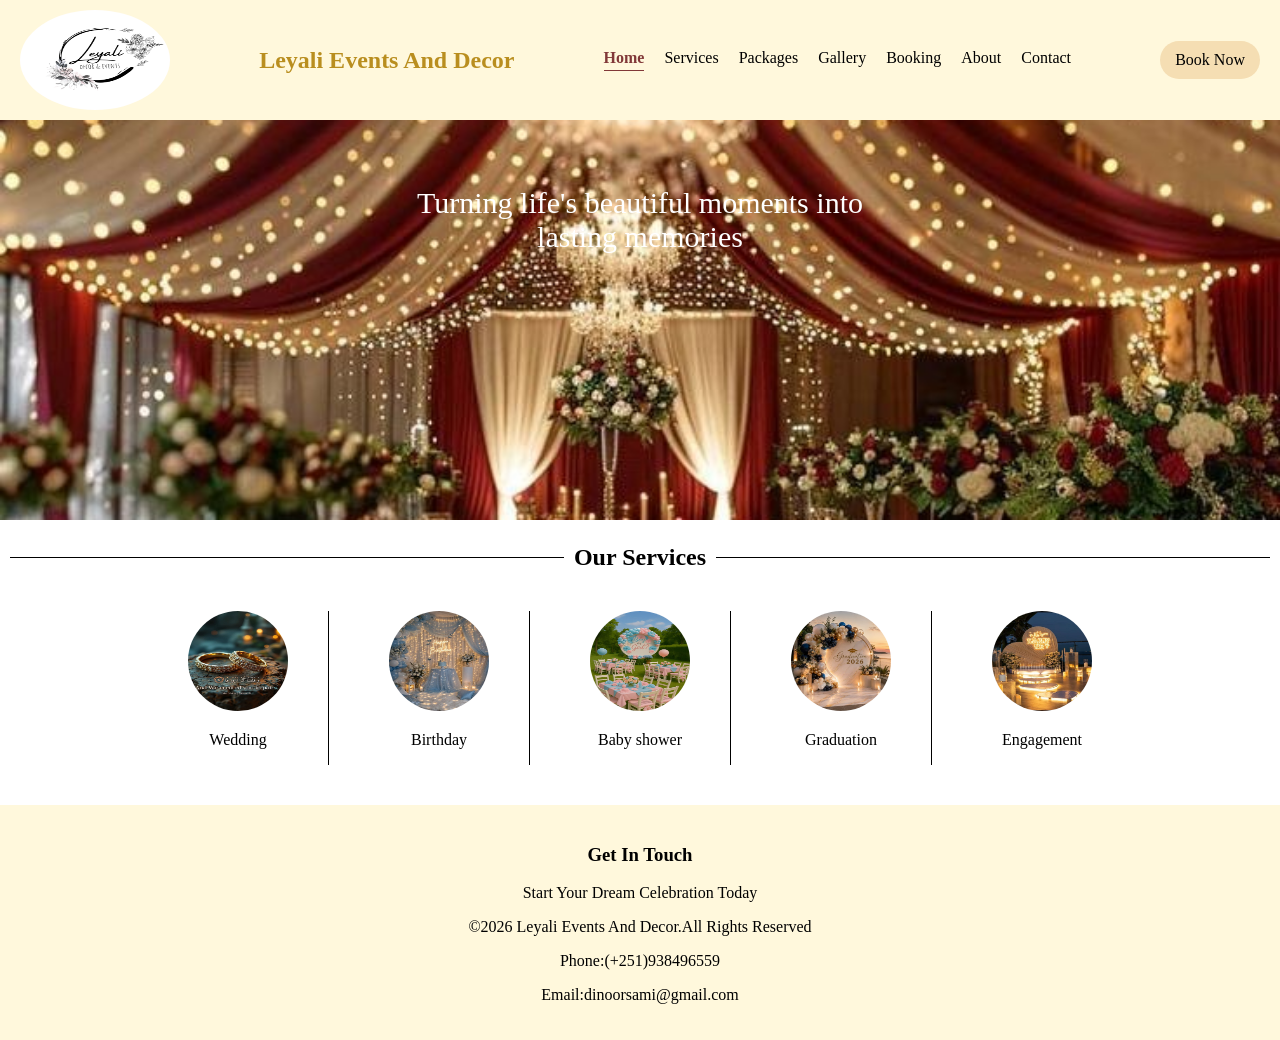
<file: index.html>
<!DOCTYPE html>
<html lang="en">
<head>
  <meta charset="UTF-8">
  <meta name="viewport" content="width=device-width, initial-scale=1.0">
  <title>Home |Leyali Events And Decor</title>
  <link rel="stylesheet" href="style.css">
</head>
<body>
  <section class="first">
  <img src="images/logo 2.PNG" id="logo" alt="Leyali Events and Decor Logo">
  <h1>Leyali Events And Decor</h1>
  <nav id="home">
    <a href="index.html" class="active">Home</a>
    <a href="services.html">Services</a>
    <a href="Packages.html">Packages</a>
    <a href="gallery.html">Gallery</a>
    <a href="booking.html">Booking</a>
    <a href="about.html">About</a>
    <a href="contact.html">Contact</a>
    </nav>
     <a href="booking.html"class="book">Book Now</a>
     </section>
     <div class="banner"> 
     <img src="images/wedding7.jpg" id="new" alt="pic">
     <p>Turning life's beautiful moments into<br>
       lasting memories</p>
     </div>
  
    <h2 id="our">Our Services</h2>
    
    <ul class="Gallery">
    <li>
    <img src="images/ring3.jpg"alt="wedding picture">
    <p>Wedding</p> 
    </li> 
    <li>
    <img src="images/birthday5.jpg"alt="birthday picture">
    <p>Birthday</p>
    </li> 
    <li>
    <img src="images/babyshower4.jpg"alt="baby shower picture">
    <p>Baby shower</p>
    </li> 
    <li>
    <img src="images/graduating4.jpg"alt="graduation picture">
    <p>Graduation</p>
    </li> 
    <li>
    <img src="images/engagement3.jpg"alt="engagement picture">
    <p>Engagement</p>
    </li>
    </ul>
    
  <footer>
    <h3 id="decor">Get In Touch</h3>
    <p>Start Your Dream Celebration Today</p>
    <p>&copy;2026 Leyali Events And Decor.All Rights Reserved </p>
    <p>Phone:(+251)938496559</p>
    <p>Email:dinoorsami@gmail.com</p>
  </footer>
</body>
</html>
</file>
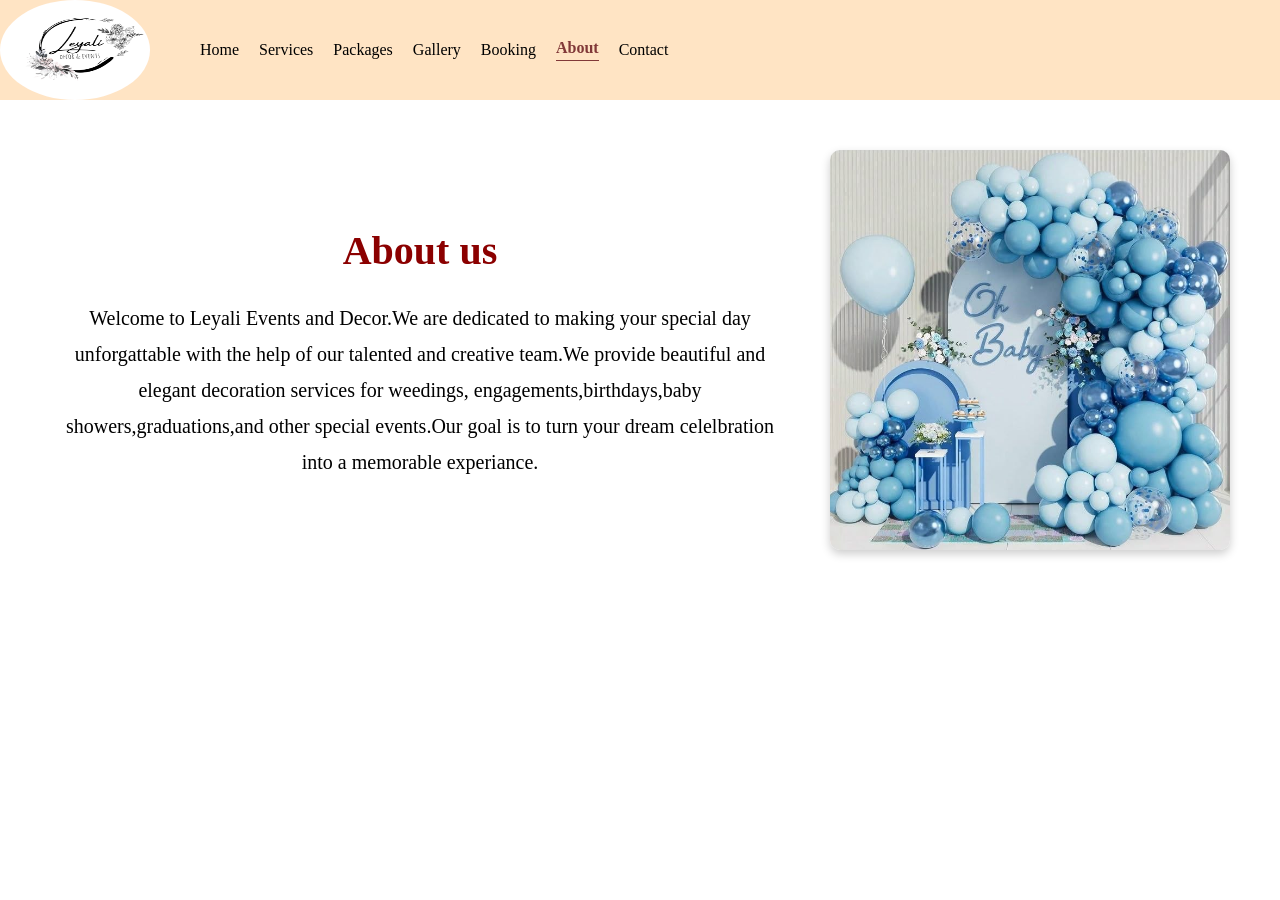
<file: about.html>
<!DOCTYPE html>
<html lang="en">
<head>
  <meta charset="UTF-8">
  <meta name="viewport" content="width=device-width, initial-scale=1.0">
  <title>about |Leyali Events And Decor</title>
  <link rel="stylesheet" href="style.css">
</head>
<body>
  <section class="styles">
  <img src="images/logo 2.PNG"class="logoo"alt="Leyali Events and Decor Logo">
  <nav class="homee">
    <a href="index.html">Home</a>
    <a href="services.html">Services</a>
    <a href="packages.html">Packages</a>
    <a href="gallery.html">Gallery</a>
    <a href="booking.html">Booking</a>
    <a href="about.html"class="active">About</a>
    <a href="contact.html">Contact</a>
  </nav>
  </section>
  <div class="about">
  <div class="about-text">
    <h1>About us</h1>
  <p>Welcome to Leyali Events and Decor.We are 
    dedicated to making your special day 
    unforgattable with the help of our talented 
    and creative team.We provide beautiful and
    elegant decoration services for weedings,
    engagements,birthdays,baby showers,graduations,and 
    other special events.Our goal is to turn your dream
    celelbration into a memorable experiance.
</p>
</div>
<img src="images/new 6.jpg"alt="picture">
</div>
</body>
</html>
</file>
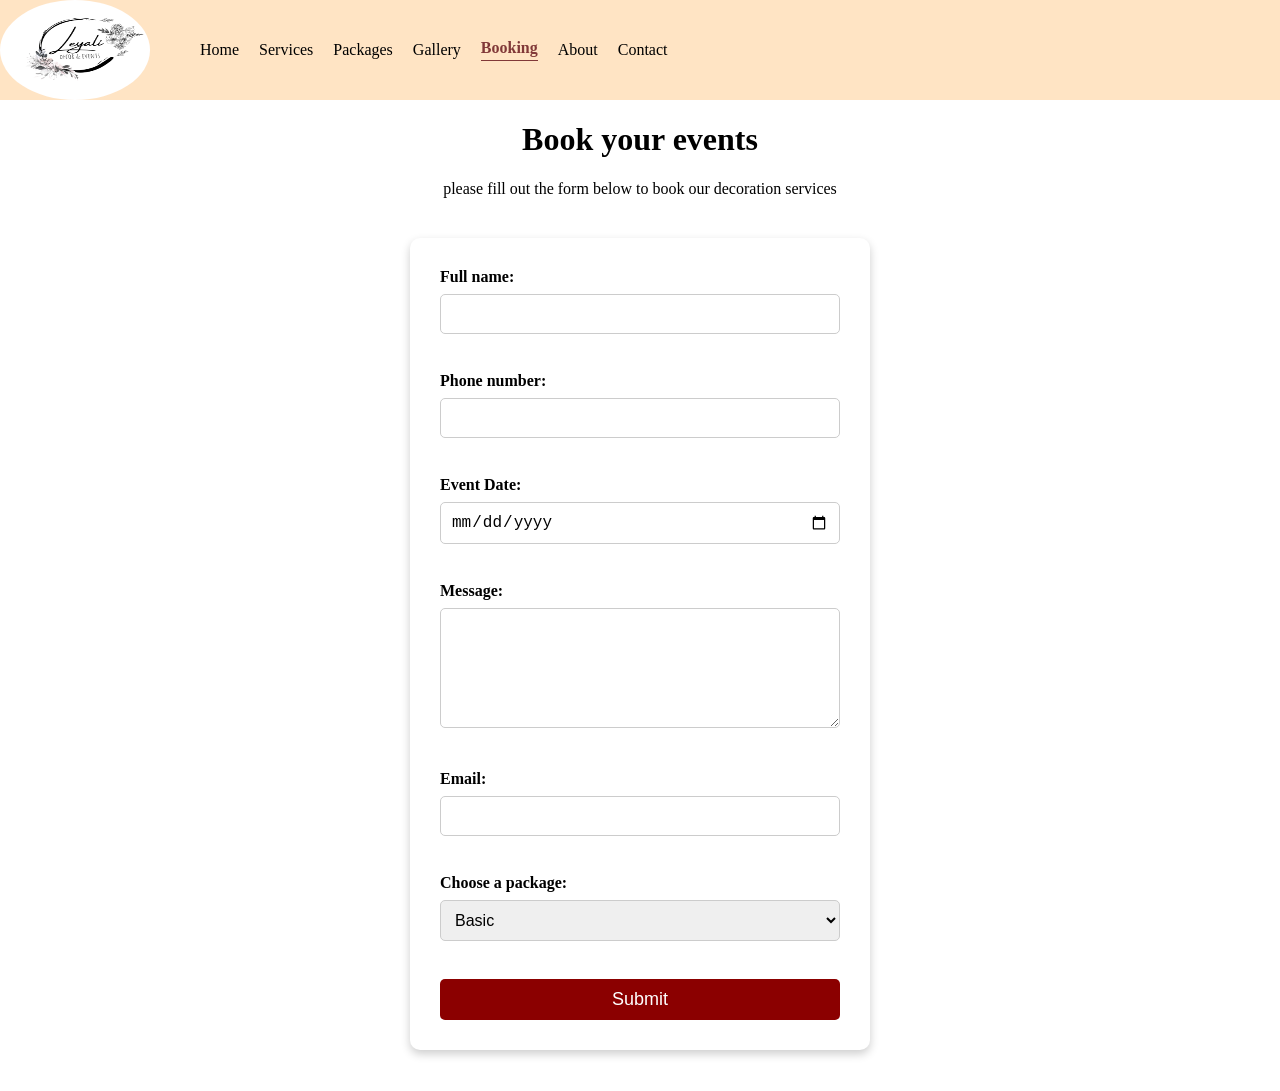
<file: booking.html>
<!DOCTYPE html>
<html lang="en">
<head>
  <meta charset="UTF-8">
  <meta name="viewport" content="width=device-width, initial-scale=1.0">
  <title>booking | Leyali Events And Decor</title>
  <link rel="stylesheet" href="style.css">
</head>
<body>
  <section class="styles">
   <img src="images/logo 2.PNG"class="logoo"alt="Leyali Events and Decor Logo">
  <nav class="homee">
    <a href="index.html">Home</a>
    <a href="services.html">Services</a>
    <a href="packages.html">Packages</a>
    <a href="gallery.html">Gallery</a>
    <a href="booking.html"class="active">Booking</a>
    <a href="about.html">About</a>
    <a href="contact.html">Contact</a>
  </nav>
  </section>
  <h1>Book your events</h1>
  <p>please fill out the form below to book our decoration services</p>
  <form action="https://formsubmit.co/dinoorsami@gmail.com" method="POST">
  <label for="fullname">Full name:</label>
  <input type="text"id="fullname" name="Full Name" required><br><br>  


  <label for="phone">Phone number:</label>
  <input type="tel"id="phone" name="Phone number" required><br><br>  


  <label for="day">Event Date:</label>
  <input type="date"id="day" name="event date" required><br><br>  


  <label for="message">Message:</label>
  <textarea id="message" name="Message"></textarea><br><br>



  <label for="email">Email:</label>
  <input type="email"id="email"name="Email" required><br><br>



  <label for="package">Choose a package:</label>
  <select id="package" name="package">
    <option>Basic</option>
    <option>Premium</option>
    <option>Luxury</option>
  </select><br><br>
<button type="submit">Submit</button>
  </form>
</body>
</html>
</file>
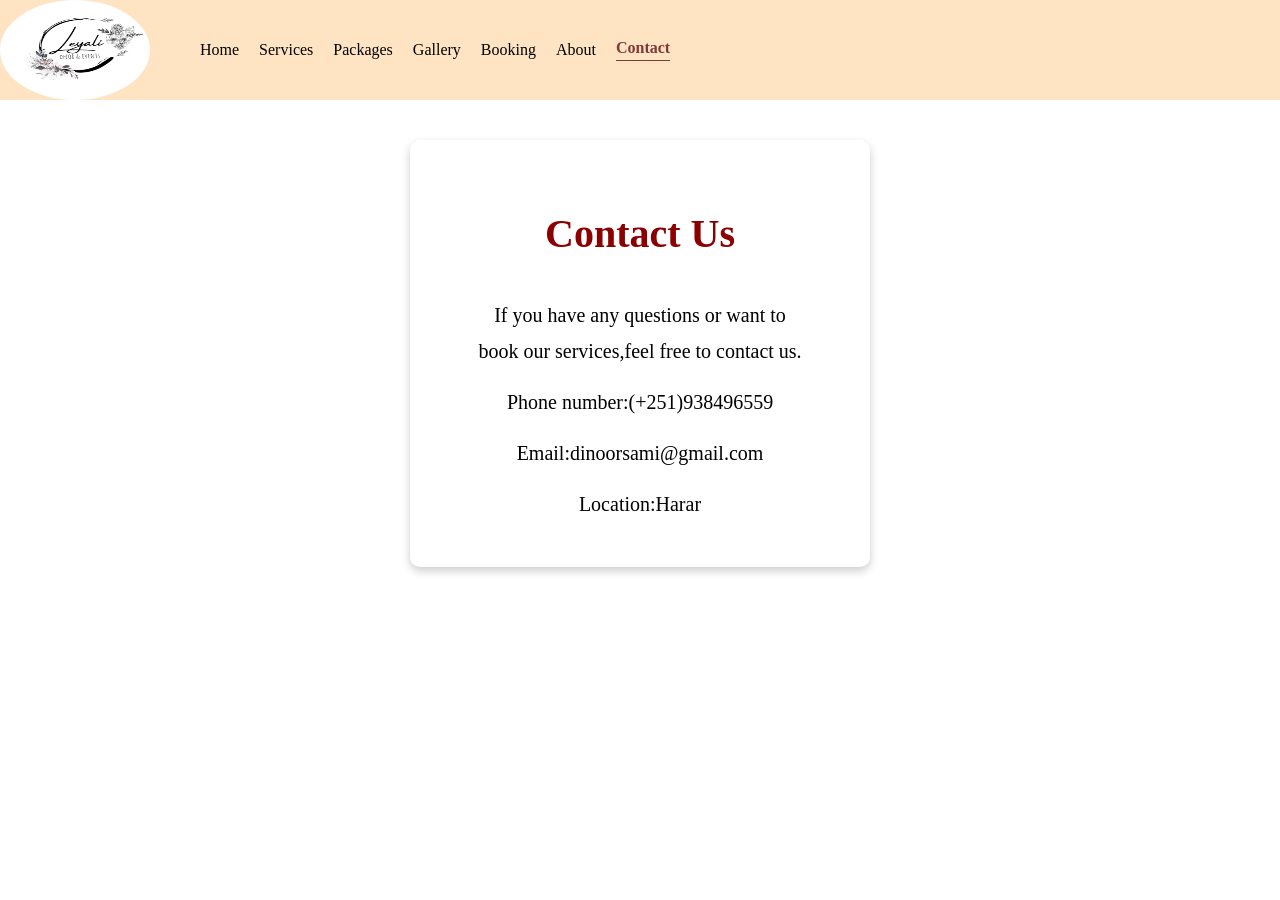
<file: contact.html>
<!DOCTYPE html>
<html lang="en">
<head>
  <meta charset="UTF-8">
  <meta name="viewport" content="width=device-width, initial-scale=1.0">
  <title>contact | Leyali Events And Decor</title>
  <link rel="stylesheet" href="style.css">
</head>
<body>
  <section class="styles">
  <img src="images/logo 2.PNG"class="logoo"alt="Leyali Events and Decor Logo">
   <nav  class="homee">
    <a href="index.html">Home</a>
    <a href="services.html">Services</a>
    <a href="Packages.html">Packages</a>
    <a href="gallery.html">Gallery</a>
    <a href="booking.html">Booking</a>
    <a href="about.html">About</a>
    <a href="contact.html"class="active">Contact</a>
    </nav>
    </section>
    <div class="contact-box">
    <h1>Contact Us</h1>
    <p>If you have any questions or want to <br>
    book our services,feel free to contact us.
  </p>
  <p>Phone number:(+251)938496559</p>
  <p>Email:dinoorsami@gmail.com</p>
  <p>Location:Harar</p>
  </div>
</body>
</html>
</file>
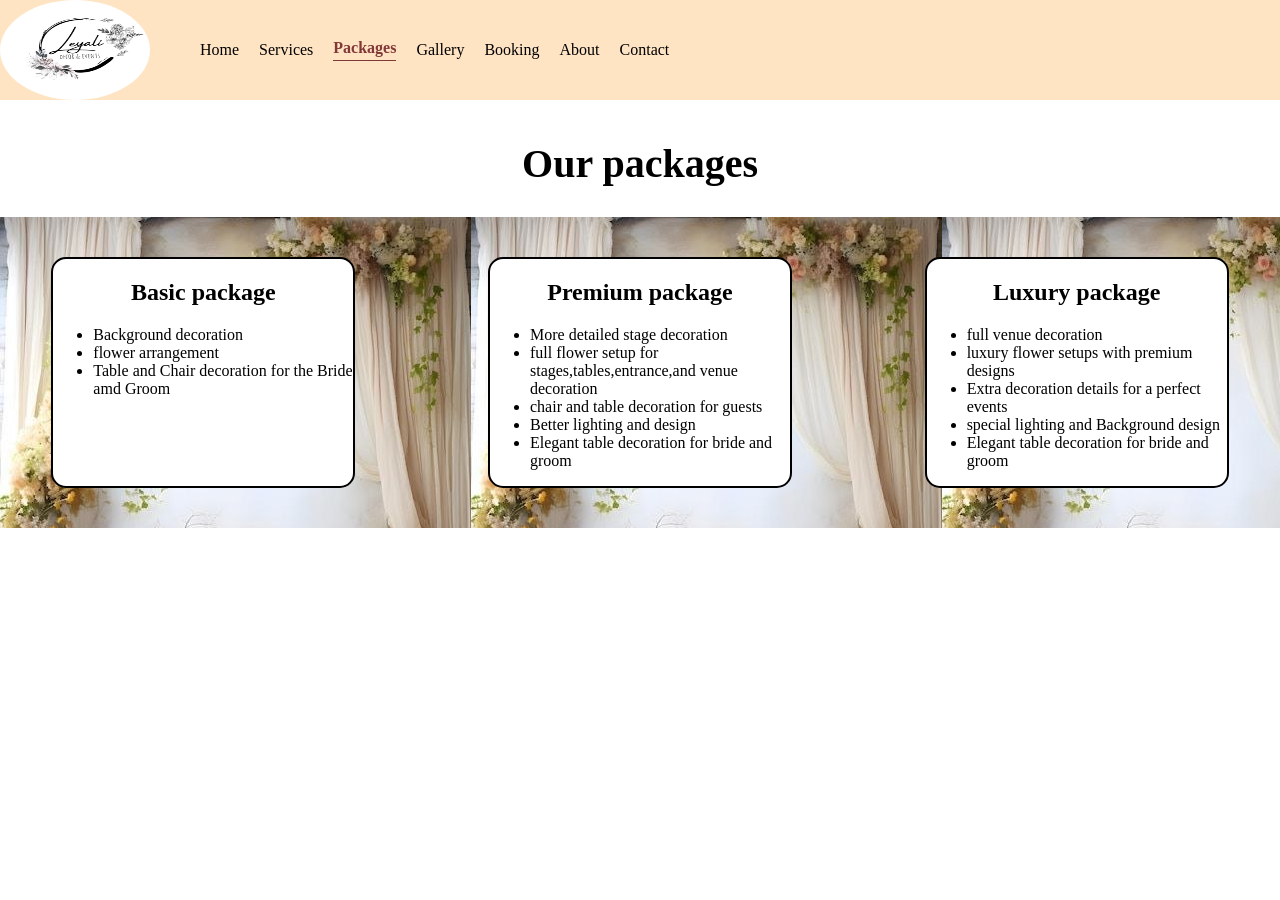
<file: packages.html>
<!DOCTYPE html>
<html lang="en">
<head>
  <meta charset="UTF-8">
  <meta name="viewport" content="width=device-width, initial-scale=1.0">
  <title>package | Leyali Events And Decor</title>
   <link rel="stylesheet" href="style.css">
</head>
<body>
  <section class="styles">
  <img src="images/logo 2.PNG"class="logoo"alt="Leyali Events and Decor Logo">
   <nav class="homee">
    <a href="index.html">Home</a>
    <a href="services.html">Services</a>
    <a href="Packages.html" class="active">Packages</a>
    <a href="gallery.html">Gallery</a>
    <a href="booking.html">Booking</a>
    <a href="about.html">About</a>
    <a href="contact.html">Contact</a>
    </nav>
    </section>
    <section id="image">
    <section class="bannerrr">
    <h1>Our packages</h1>
    </section>
    <div class="package-cards">
    <div class="cards">
  <h2>Basic package</h2>
  <ul>
    <li>Background decoration</li>
    <li>flower arrangement</li>
    <li>Table and Chair decoration for the Bride amd Groom</li>
  </ul>
  </div>
  <div class="cards">
  <h2>Premium package</h2>
  <ul>
    <li>More detailed stage decoration</li>
    <li>full flower setup for stages,tables,entrance,and venue decoration</li>
    <li>chair and table decoration for guests</li>
    <li>Better lighting and design</li>
    <li>Elegant table decoration for bride and groom</li>
  </ul>
  </div>

  <div class="cards">
  <h2>Luxury package</h2>
  <ul>
    <li>full venue decoration</li>
    <li>luxury flower setups with premium designs</li>
    <li>Extra decoration details for a perfect events</li>
    <li>special lighting and Background design</li>
    <li>Elegant table decoration for bride and groom</li>
  </ul>
</div>
</div>
</section>
</body>
</html>
</file>
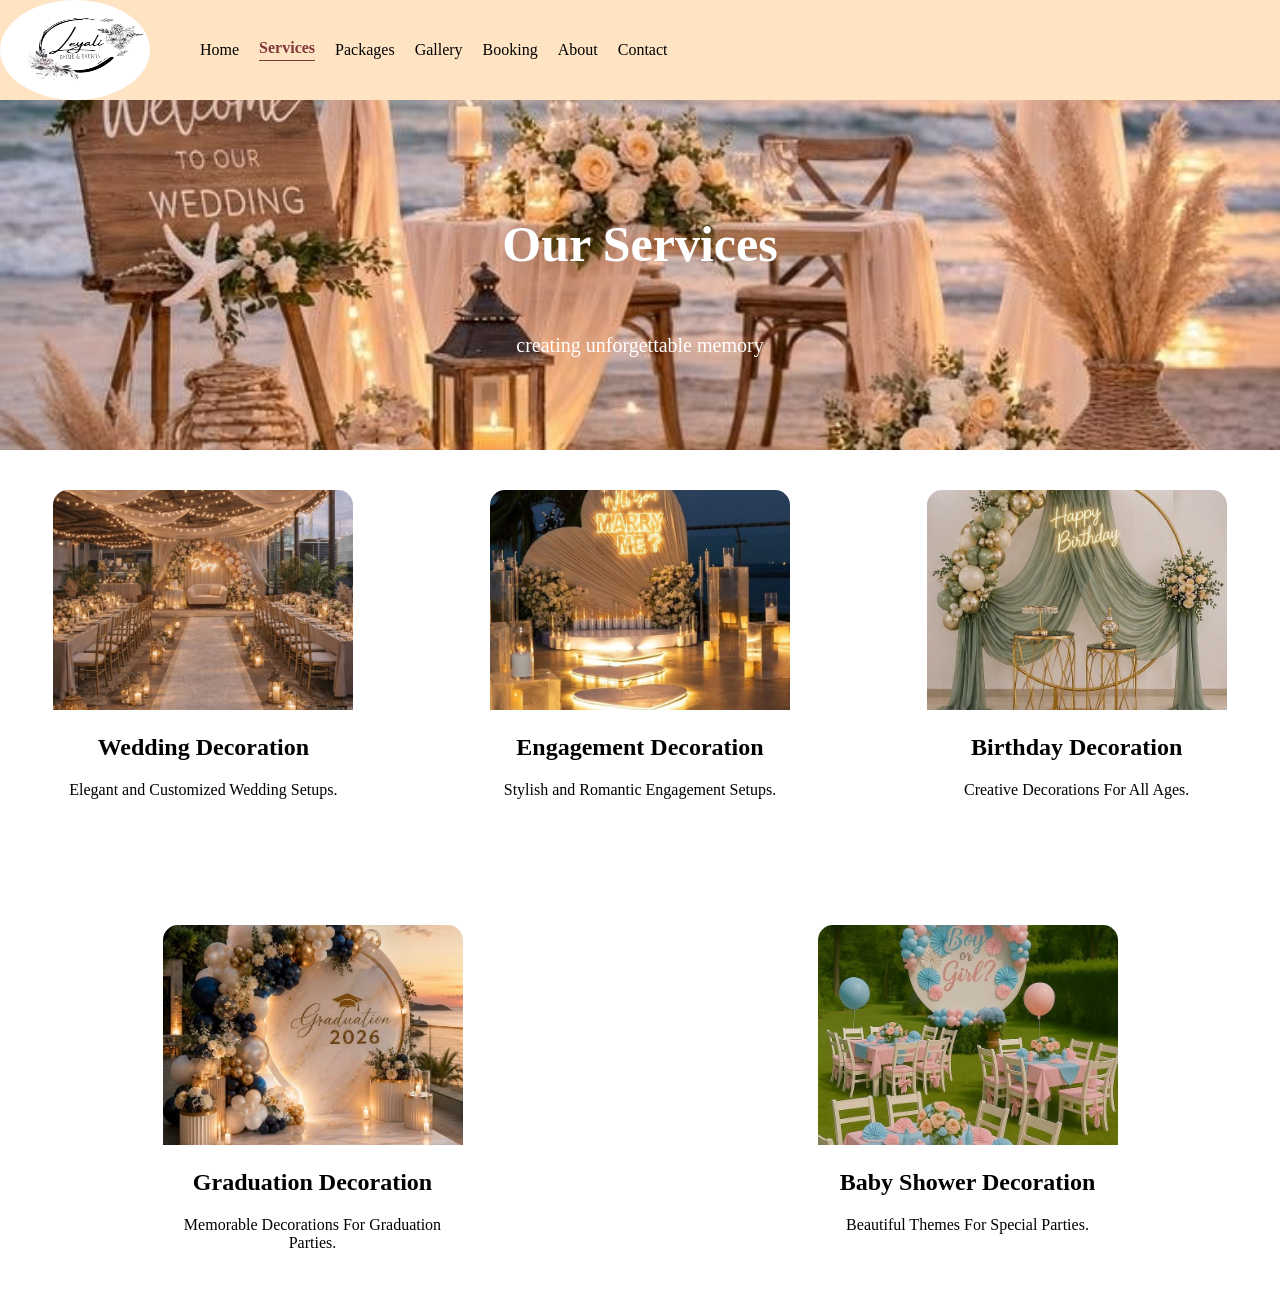
<file: services.html>
<!DOCTYPE html>
<html lang="en">
<head>
  <meta charset="UTF-8">
  <meta name="viewport" content="width=device-width, initial-scale=1.0">
  <link rel="stylesheet" href="style.css">
</head>
<body>
  <div class="styles">
   <img src="images/logo 2.PNG"class="logoo"alt="Events and Decor Logo">
  <nav class="homee">
    <a href="index.html">Home</a>
    <a href="services.html"class="active">Services</a>
    <a href="packages.html">Packages</a>
    <a href="gallery.html">Gallery</a>
    <a href="booking.html">Booking</a>
    <a href="about.html">About</a>
    <a href="contact.html">Contact</a>
  </nav>
  </div>
  <main>
  <section class="bannerr">
  <h1>Our Services</h1>
  <p>creating unforgettable memory</p>
  </section>
 <div class="services">
  <div class="service-card">
  <img src="images/wedding5.jpg"alt="wedding decoration">
  <h2>Wedding Decoration</h2>
  <p>Elegant and Customized Wedding Setups.</p>
  </div>

  <div class="service-card">
  <img src="images/engagement3.jpg" alt="engagement decoration">
  <h2>Engagement Decoration</h2>
  <p>Stylish and Romantic Engagement Setups.</p>
  </div>

  <div class="service-card">
  <img src="images/birthday11.jpg" alt="birthday decoration">
  <h2>Birthday Decoration</h2>
  <p>Creative Decorations For All Ages.</p>
  </div>

  <div class="service-card">
  <img src="images/graduating4.jpg" alt="graduation decoration">
  <h2>Graduation Decoration</h2>
  <p>Memorable Decorations For Graduation Parties.</p>
  </div>

  <div class="service-card">
  <img src="images/babyshower4.jpg" alt="baby shower decoration">
  <h2>Baby Shower Decoration</h2>
  <p>Beautiful Themes For Special Parties.</p>
  </div> 
  </div>
  </main>
</body>
</html>
</file>
<file: style.css>
body{ 
  font-family:georgia,serif;
  background-color:white;
  margin: 0px;
}
.first{
  display:flex;
  align-items:center;
  justify-content: space-between;
  background-color:cornsilk;
  padding:10px 20px;

}
.first h1{
  color:rgb(185, 142, 31);
  font-family:'Times New Roman';}

#home {
  display: flex;
  gap: 20px;
  flex-wrap:wrap;
  justify-content:center;
 
}

a{
  text-decoration: none;
   color:black;
}
.active{
  padding-bottom: 3px;
  border-bottom: 1px solid;
  color:rgb(129, 56, 56);
  font-weight: bold;


}
.book{
  background-color: wheat;
  padding: 10px;
  padding-right: 15px;
  padding-left: 15px;
  border-radius: 40px;
}
#logo{
  width: 150px;
  height: 100px;
  border-radius: 50%;
}
#new{
  height:400px;
  width: 100%;
  object-fit: cover;
  
}
.banner p{
  position: absolute;
  top:70px;
  left:50%;
  transform: translate(-50%,-50%);
  color:white;
  font-size: 25px;
  font-size: 30px;

}
.banner{
   position: relative;
  }

#our{
  display: flex;
  align-items: center;
}
#our::before,
#our::after {
  content:"";
  flex:1;
  border-bottom:1px solid black;
  margin:0 10px;
}
.Gallery{
  display: flex;
  gap:20px;
  list-style: none;
  justify-content: center;
  align-items: center;
  padding: 0;
  margin: 40px auto;
}
.Gallery li{
  text-align: center;
  border-right: 1px solid black;
  padding:0 40px;

}
.Gallery li:last-child{
  border-right: none;
}
.Gallery img {
  width: 100px;
  height: 100px;
  border-radius: 50%;

}
footer{
  background-color:cornsilk;
  color: black;
  text-align: center;
  padding: 20px;
}
#decor::before,
#decor::after{
  content:"";
  flex:1;
  border-bottom:1px solid black;
  margin:0 10px;
}
.styles{
  display:flex;
  gap:50px;
  background-color: bisque;
}
.bannerr{
  background-image:url(images/backgroud\ 3.jpg) ;
  background-color: bisque;
  background-size: cover;
  background-position: center;
   height: 350px;
   display:flex;
   flex-direction: column;
   justify-content: center;
   align-items: center;

}
.bannerr h1{
  color:white;
  font-size: 50px;
}
.bannerr p{
  color: white;
  font-size: 20px;

}
.service-card{
  width: 300px;
  background: white;
  border-radius: 15px;
  margin: 40px auto;
  overflow: hidden;
  justify-content: center;
  text-align: center;
}
.services{
  display: flex;
  flex-wrap: wrap;
  justify-content: center;
  gap: 30px;
  background-color: white;
} 

.service-card img{
  width: 100%;
  height: 220px;
  object-fit: cover;

}
.cards{
  width: 300px;
  background: white;
  border-radius: 15px;
  margin: 40px auto;
  overflow: hidden;
  border: 2px solid black;
  
}
.cards h2{
  text-align: center;
}
.package-cards{
  display: flex;
  flex-wrap: wrap;
  justify-content: center;
  gap: 30px;
  background-image: url(images/simple\ 7.jpg);

}
.bannerrr h1{
  color:black;
  font-size: 40px;
  text-align: center;
  margin-bottom: 30px;
  
  
}
.logoo{
  width: 150px;
  height: 100px;
  border-radius: 50%;
}
.homee{
   display: flex;
   gap: 20px;
   align-items: center;
}
.gallery{
  display :flex ;
  flex-wrap:wrap;
  justify-content: center;
  gap: 20px;
  margin-bottom: 40px;
}
.gallery img{
  width: 300px;
  height: 220px;
  object-fit: cover;
  border-radius: 10px;
}
#heading{
  text-align: center;
  font-size: 40px;
  color:black;
  margin-top: 30px;
  margin-bottom: 10px;
}
.head{
  text-align: center;
  font-size: 25px;
  color: black;
  margin-top: 20px;
  margin-bottom: 25px;
}
form{
  width: 400px;
  margin: 40px auto;
  padding: 30px;
  background: #ffffff;
  border-radius: 10px;
  box-shadow: 0 4px 10px rgba(0, 0, 0, 0.2);
}
label{
  display: block;
  margin-bottom: 8px;
  font-weight: bold;
}
input,textarea,select{ 
  width: 100%;
  padding: 10px;
  margin-bottom: 20px;
  border: 1px solid #ccc;
  border-radius: 5px;
  font-size: 16px;
  box-sizing: border-box;
}
textarea{
  height: 120px;
  resize: vertical;
}
button{
  width: 100%;
  padding:10px;
  background-color: #8b0000;
  color: white;
  border: none;
  border-radius: 5px;
  font-size: 18px;
  cursor: pointer;
}
button:hover{
  background-color: #a52a2a;
}
h1,p{
  text-align: center;
}
.about{
  display:flex;
  align-items: center;
  gap: 40px;
  padding: 50px;

}
.about-text{
  flex: 1;
}
.about h1{
  text-align: center;
  font-size: 40px;
  color: #8b0000;
}
.about p{
  font-size: 20px;
  line-height: 1.8;
}
.about img{
  width: 400px;
  height: 400px;
  object-fit: cover;
  border-radius: 10px;
  box-shadow: 0 4px 10px rgba(0, 0, 0, 0.2);

}
.contact-box h1{
  text-align: center;
  font-size: 40px;
  color: #8b0000;
  margin: 40px;

}
.contact-box{
  width: 400px;
  margin: 40px auto;
  padding: 30px;
  border-radius: 10px;
  box-shadow: 0 4px 10px rgba(0, 0, 0, 0.2);

}
.contact-box p{
  font-size: 20px;
  line-height: 1.8;
  margin: 15px;
}
/* Mobile phones */
@media (max-width: 768px) {

  .first,
  .styles {
    flex-direction: column;
    align-items: center;
    gap: 15px;
    padding: 15px;
  }

  #home,
  .homee {
    display: flex;
    flex-wrap: wrap;
    justify-content: center;
    gap: 12px;
  }

  .logoo,
  #logo {
    width: 100px;
    height: 70px;
  }

  h1 {
    font-size: 30px;
  }

  .banner p,
  .bannerr p {
    font-size: 18px;
    padding: 0 10px;
  }

  .bannerr {
    height: 220px;
  }

  .service-card,
  .cards,
  .contact-box,
  form {
    width: 90%;
  }

  .about {
    flex-direction: column;
    text-align: center;
  }

  .about img {
    width: 90%;
    height: auto;
  }

  .Gallery {
    flex-wrap: wrap;
    justify-content: center;
  }

  .Gallery li {
    border: none;
    padding: 15px;
  }
}
</file>
